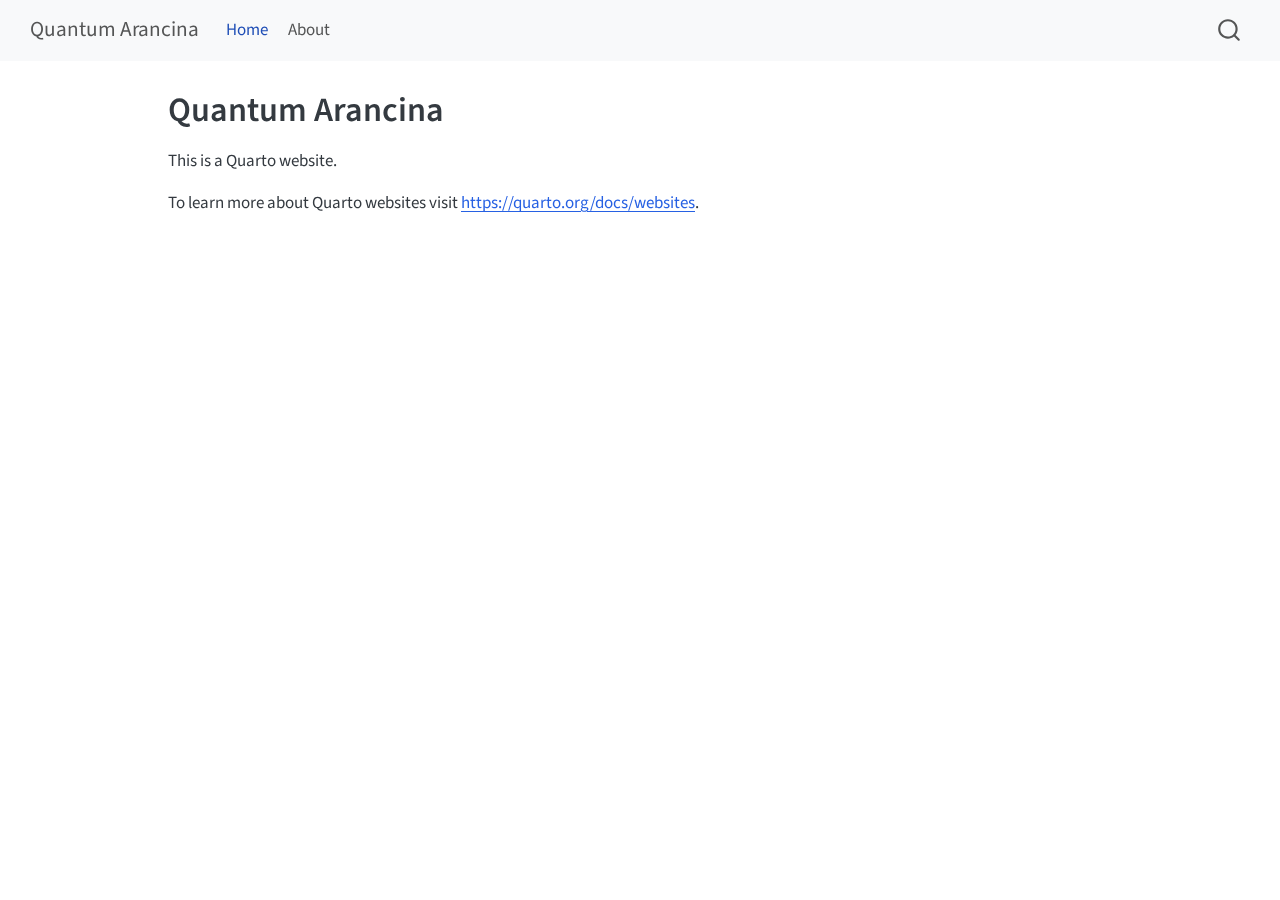
<file: index.html>
<!DOCTYPE html>
<html xmlns="http://www.w3.org/1999/xhtml" lang="en" xml:lang="en"><head>

<meta charset="utf-8">
<meta name="generator" content="quarto-1.7.32">

<meta name="viewport" content="width=device-width, initial-scale=1.0, user-scalable=yes">


<title>Quantum Arancina</title>
<style>
code{white-space: pre-wrap;}
span.smallcaps{font-variant: small-caps;}
div.columns{display: flex; gap: min(4vw, 1.5em);}
div.column{flex: auto; overflow-x: auto;}
div.hanging-indent{margin-left: 1.5em; text-indent: -1.5em;}
ul.task-list{list-style: none;}
ul.task-list li input[type="checkbox"] {
  width: 0.8em;
  margin: 0 0.8em 0.2em -1em; /* quarto-specific, see https://github.com/quarto-dev/quarto-cli/issues/4556 */ 
  vertical-align: middle;
}
</style>


<script src="site_libs/quarto-nav/quarto-nav.js"></script>
<script src="site_libs/quarto-nav/headroom.min.js"></script>
<script src="site_libs/clipboard/clipboard.min.js"></script>
<script src="site_libs/quarto-search/autocomplete.umd.js"></script>
<script src="site_libs/quarto-search/fuse.min.js"></script>
<script src="site_libs/quarto-search/quarto-search.js"></script>
<meta name="quarto:offset" content="./">
<script src="site_libs/quarto-html/quarto.js" type="module"></script>
<script src="site_libs/quarto-html/tabsets/tabsets.js" type="module"></script>
<script src="site_libs/quarto-html/popper.min.js"></script>
<script src="site_libs/quarto-html/tippy.umd.min.js"></script>
<script src="site_libs/quarto-html/anchor.min.js"></script>
<link href="site_libs/quarto-html/tippy.css" rel="stylesheet">
<link href="site_libs/quarto-html/quarto-syntax-highlighting-37eea08aefeeee20ff55810ff984fec1.css" rel="stylesheet" id="quarto-text-highlighting-styles">
<script src="site_libs/bootstrap/bootstrap.min.js"></script>
<link href="site_libs/bootstrap/bootstrap-icons.css" rel="stylesheet">
<link href="site_libs/bootstrap/bootstrap-dfb324f25d9b1687192fa8be62ac8f9c.min.css" rel="stylesheet" append-hash="true" id="quarto-bootstrap" data-mode="light">
<script id="quarto-search-options" type="application/json">{
  "location": "navbar",
  "copy-button": false,
  "collapse-after": 3,
  "panel-placement": "end",
  "type": "overlay",
  "limit": 50,
  "keyboard-shortcut": [
    "f",
    "/",
    "s"
  ],
  "show-item-context": false,
  "language": {
    "search-no-results-text": "No results",
    "search-matching-documents-text": "matching documents",
    "search-copy-link-title": "Copy link to search",
    "search-hide-matches-text": "Hide additional matches",
    "search-more-match-text": "more match in this document",
    "search-more-matches-text": "more matches in this document",
    "search-clear-button-title": "Clear",
    "search-text-placeholder": "",
    "search-detached-cancel-button-title": "Cancel",
    "search-submit-button-title": "Submit",
    "search-label": "Search"
  }
}</script>


<link rel="stylesheet" href="styles.css">
</head>

<body class="nav-fixed quarto-light">

<div id="quarto-search-results"></div>
  <header id="quarto-header" class="headroom fixed-top">
    <nav class="navbar navbar-expand-lg " data-bs-theme="dark">
      <div class="navbar-container container-fluid">
      <div class="navbar-brand-container mx-auto">
    <a class="navbar-brand" href="./index.html">
    <span class="navbar-title">Quantum Arancina</span>
    </a>
  </div>
            <div id="quarto-search" class="" title="Search"></div>
          <button class="navbar-toggler" type="button" data-bs-toggle="collapse" data-bs-target="#navbarCollapse" aria-controls="navbarCollapse" role="menu" aria-expanded="false" aria-label="Toggle navigation" onclick="if (window.quartoToggleHeadroom) { window.quartoToggleHeadroom(); }">
  <span class="navbar-toggler-icon"></span>
</button>
          <div class="collapse navbar-collapse" id="navbarCollapse">
            <ul class="navbar-nav navbar-nav-scroll me-auto">
  <li class="nav-item">
    <a class="nav-link active" href="./index.html" aria-current="page"> 
<span class="menu-text">Home</span></a>
  </li>  
  <li class="nav-item">
    <a class="nav-link" href="./about.html"> 
<span class="menu-text">About</span></a>
  </li>  
</ul>
          </div> <!-- /navcollapse -->
            <div class="quarto-navbar-tools">
</div>
      </div> <!-- /container-fluid -->
    </nav>
</header>
<!-- content -->
<div id="quarto-content" class="quarto-container page-columns page-rows-contents page-layout-article page-navbar">
<!-- sidebar -->
<!-- margin-sidebar -->
    <div id="quarto-margin-sidebar" class="sidebar margin-sidebar zindex-bottom">
        
    </div>
<!-- main -->
<main class="content" id="quarto-document-content">

<header id="title-block-header" class="quarto-title-block default">
<div class="quarto-title">
<h1 class="title">Quantum Arancina</h1>
</div>



<div class="quarto-title-meta">

    
  
    
  </div>
  


</header>


<p>This is a Quarto website.</p>
<p>To learn more about Quarto websites visit <a href="https://quarto.org/docs/websites" class="uri">https://quarto.org/docs/websites</a>.</p>



</main> <!-- /main -->
<script id="quarto-html-after-body" type="application/javascript">
  window.document.addEventListener("DOMContentLoaded", function (event) {
    const icon = "";
    const anchorJS = new window.AnchorJS();
    anchorJS.options = {
      placement: 'right',
      icon: icon
    };
    anchorJS.add('.anchored');
    const isCodeAnnotation = (el) => {
      for (const clz of el.classList) {
        if (clz.startsWith('code-annotation-')) {                     
          return true;
        }
      }
      return false;
    }
    const onCopySuccess = function(e) {
      // button target
      const button = e.trigger;
      // don't keep focus
      button.blur();
      // flash "checked"
      button.classList.add('code-copy-button-checked');
      var currentTitle = button.getAttribute("title");
      button.setAttribute("title", "Copied!");
      let tooltip;
      if (window.bootstrap) {
        button.setAttribute("data-bs-toggle", "tooltip");
        button.setAttribute("data-bs-placement", "left");
        button.setAttribute("data-bs-title", "Copied!");
        tooltip = new bootstrap.Tooltip(button, 
          { trigger: "manual", 
            customClass: "code-copy-button-tooltip",
            offset: [0, -8]});
        tooltip.show();    
      }
      setTimeout(function() {
        if (tooltip) {
          tooltip.hide();
          button.removeAttribute("data-bs-title");
          button.removeAttribute("data-bs-toggle");
          button.removeAttribute("data-bs-placement");
        }
        button.setAttribute("title", currentTitle);
        button.classList.remove('code-copy-button-checked');
      }, 1000);
      // clear code selection
      e.clearSelection();
    }
    const getTextToCopy = function(trigger) {
        const codeEl = trigger.previousElementSibling.cloneNode(true);
        for (const childEl of codeEl.children) {
          if (isCodeAnnotation(childEl)) {
            childEl.remove();
          }
        }
        return codeEl.innerText;
    }
    const clipboard = new window.ClipboardJS('.code-copy-button:not([data-in-quarto-modal])', {
      text: getTextToCopy
    });
    clipboard.on('success', onCopySuccess);
    if (window.document.getElementById('quarto-embedded-source-code-modal')) {
      const clipboardModal = new window.ClipboardJS('.code-copy-button[data-in-quarto-modal]', {
        text: getTextToCopy,
        container: window.document.getElementById('quarto-embedded-source-code-modal')
      });
      clipboardModal.on('success', onCopySuccess);
    }
      var localhostRegex = new RegExp(/^(?:http|https):\/\/localhost\:?[0-9]*\//);
      var mailtoRegex = new RegExp(/^mailto:/);
        var filterRegex = new RegExp("https:\/\/romancino\.me");
      var isInternal = (href) => {
          return filterRegex.test(href) || localhostRegex.test(href) || mailtoRegex.test(href);
      }
      // Inspect non-navigation links and adorn them if external
     var links = window.document.querySelectorAll('a[href]:not(.nav-link):not(.navbar-brand):not(.toc-action):not(.sidebar-link):not(.sidebar-item-toggle):not(.pagination-link):not(.no-external):not([aria-hidden]):not(.dropdown-item):not(.quarto-navigation-tool):not(.about-link)');
      for (var i=0; i<links.length; i++) {
        const link = links[i];
        if (!isInternal(link.href)) {
          // undo the damage that might have been done by quarto-nav.js in the case of
          // links that we want to consider external
          if (link.dataset.originalHref !== undefined) {
            link.href = link.dataset.originalHref;
          }
        }
      }
    function tippyHover(el, contentFn, onTriggerFn, onUntriggerFn) {
      const config = {
        allowHTML: true,
        maxWidth: 500,
        delay: 100,
        arrow: false,
        appendTo: function(el) {
            return el.parentElement;
        },
        interactive: true,
        interactiveBorder: 10,
        theme: 'quarto',
        placement: 'bottom-start',
      };
      if (contentFn) {
        config.content = contentFn;
      }
      if (onTriggerFn) {
        config.onTrigger = onTriggerFn;
      }
      if (onUntriggerFn) {
        config.onUntrigger = onUntriggerFn;
      }
      window.tippy(el, config); 
    }
    const noterefs = window.document.querySelectorAll('a[role="doc-noteref"]');
    for (var i=0; i<noterefs.length; i++) {
      const ref = noterefs[i];
      tippyHover(ref, function() {
        // use id or data attribute instead here
        let href = ref.getAttribute('data-footnote-href') || ref.getAttribute('href');
        try { href = new URL(href).hash; } catch {}
        const id = href.replace(/^#\/?/, "");
        const note = window.document.getElementById(id);
        if (note) {
          return note.innerHTML;
        } else {
          return "";
        }
      });
    }
    const xrefs = window.document.querySelectorAll('a.quarto-xref');
    const processXRef = (id, note) => {
      // Strip column container classes
      const stripColumnClz = (el) => {
        el.classList.remove("page-full", "page-columns");
        if (el.children) {
          for (const child of el.children) {
            stripColumnClz(child);
          }
        }
      }
      stripColumnClz(note)
      if (id === null || id.startsWith('sec-')) {
        // Special case sections, only their first couple elements
        const container = document.createElement("div");
        if (note.children && note.children.length > 2) {
          container.appendChild(note.children[0].cloneNode(true));
          for (let i = 1; i < note.children.length; i++) {
            const child = note.children[i];
            if (child.tagName === "P" && child.innerText === "") {
              continue;
            } else {
              container.appendChild(child.cloneNode(true));
              break;
            }
          }
          if (window.Quarto?.typesetMath) {
            window.Quarto.typesetMath(container);
          }
          return container.innerHTML
        } else {
          if (window.Quarto?.typesetMath) {
            window.Quarto.typesetMath(note);
          }
          return note.innerHTML;
        }
      } else {
        // Remove any anchor links if they are present
        const anchorLink = note.querySelector('a.anchorjs-link');
        if (anchorLink) {
          anchorLink.remove();
        }
        if (window.Quarto?.typesetMath) {
          window.Quarto.typesetMath(note);
        }
        if (note.classList.contains("callout")) {
          return note.outerHTML;
        } else {
          return note.innerHTML;
        }
      }
    }
    for (var i=0; i<xrefs.length; i++) {
      const xref = xrefs[i];
      tippyHover(xref, undefined, function(instance) {
        instance.disable();
        let url = xref.getAttribute('href');
        let hash = undefined; 
        if (url.startsWith('#')) {
          hash = url;
        } else {
          try { hash = new URL(url).hash; } catch {}
        }
        if (hash) {
          const id = hash.replace(/^#\/?/, "");
          const note = window.document.getElementById(id);
          if (note !== null) {
            try {
              const html = processXRef(id, note.cloneNode(true));
              instance.setContent(html);
            } finally {
              instance.enable();
              instance.show();
            }
          } else {
            // See if we can fetch this
            fetch(url.split('#')[0])
            .then(res => res.text())
            .then(html => {
              const parser = new DOMParser();
              const htmlDoc = parser.parseFromString(html, "text/html");
              const note = htmlDoc.getElementById(id);
              if (note !== null) {
                const html = processXRef(id, note);
                instance.setContent(html);
              } 
            }).finally(() => {
              instance.enable();
              instance.show();
            });
          }
        } else {
          // See if we can fetch a full url (with no hash to target)
          // This is a special case and we should probably do some content thinning / targeting
          fetch(url)
          .then(res => res.text())
          .then(html => {
            const parser = new DOMParser();
            const htmlDoc = parser.parseFromString(html, "text/html");
            const note = htmlDoc.querySelector('main.content');
            if (note !== null) {
              // This should only happen for chapter cross references
              // (since there is no id in the URL)
              // remove the first header
              if (note.children.length > 0 && note.children[0].tagName === "HEADER") {
                note.children[0].remove();
              }
              const html = processXRef(null, note);
              instance.setContent(html);
            } 
          }).finally(() => {
            instance.enable();
            instance.show();
          });
        }
      }, function(instance) {
      });
    }
        let selectedAnnoteEl;
        const selectorForAnnotation = ( cell, annotation) => {
          let cellAttr = 'data-code-cell="' + cell + '"';
          let lineAttr = 'data-code-annotation="' +  annotation + '"';
          const selector = 'span[' + cellAttr + '][' + lineAttr + ']';
          return selector;
        }
        const selectCodeLines = (annoteEl) => {
          const doc = window.document;
          const targetCell = annoteEl.getAttribute("data-target-cell");
          const targetAnnotation = annoteEl.getAttribute("data-target-annotation");
          const annoteSpan = window.document.querySelector(selectorForAnnotation(targetCell, targetAnnotation));
          const lines = annoteSpan.getAttribute("data-code-lines").split(",");
          const lineIds = lines.map((line) => {
            return targetCell + "-" + line;
          })
          let top = null;
          let height = null;
          let parent = null;
          if (lineIds.length > 0) {
              //compute the position of the single el (top and bottom and make a div)
              const el = window.document.getElementById(lineIds[0]);
              top = el.offsetTop;
              height = el.offsetHeight;
              parent = el.parentElement.parentElement;
            if (lineIds.length > 1) {
              const lastEl = window.document.getElementById(lineIds[lineIds.length - 1]);
              const bottom = lastEl.offsetTop + lastEl.offsetHeight;
              height = bottom - top;
            }
            if (top !== null && height !== null && parent !== null) {
              // cook up a div (if necessary) and position it 
              let div = window.document.getElementById("code-annotation-line-highlight");
              if (div === null) {
                div = window.document.createElement("div");
                div.setAttribute("id", "code-annotation-line-highlight");
                div.style.position = 'absolute';
                parent.appendChild(div);
              }
              div.style.top = top - 2 + "px";
              div.style.height = height + 4 + "px";
              div.style.left = 0;
              let gutterDiv = window.document.getElementById("code-annotation-line-highlight-gutter");
              if (gutterDiv === null) {
                gutterDiv = window.document.createElement("div");
                gutterDiv.setAttribute("id", "code-annotation-line-highlight-gutter");
                gutterDiv.style.position = 'absolute';
                const codeCell = window.document.getElementById(targetCell);
                const gutter = codeCell.querySelector('.code-annotation-gutter');
                gutter.appendChild(gutterDiv);
              }
              gutterDiv.style.top = top - 2 + "px";
              gutterDiv.style.height = height + 4 + "px";
            }
            selectedAnnoteEl = annoteEl;
          }
        };
        const unselectCodeLines = () => {
          const elementsIds = ["code-annotation-line-highlight", "code-annotation-line-highlight-gutter"];
          elementsIds.forEach((elId) => {
            const div = window.document.getElementById(elId);
            if (div) {
              div.remove();
            }
          });
          selectedAnnoteEl = undefined;
        };
          // Handle positioning of the toggle
      window.addEventListener(
        "resize",
        throttle(() => {
          elRect = undefined;
          if (selectedAnnoteEl) {
            selectCodeLines(selectedAnnoteEl);
          }
        }, 10)
      );
      function throttle(fn, ms) {
      let throttle = false;
      let timer;
        return (...args) => {
          if(!throttle) { // first call gets through
              fn.apply(this, args);
              throttle = true;
          } else { // all the others get throttled
              if(timer) clearTimeout(timer); // cancel #2
              timer = setTimeout(() => {
                fn.apply(this, args);
                timer = throttle = false;
              }, ms);
          }
        };
      }
        // Attach click handler to the DT
        const annoteDls = window.document.querySelectorAll('dt[data-target-cell]');
        for (const annoteDlNode of annoteDls) {
          annoteDlNode.addEventListener('click', (event) => {
            const clickedEl = event.target;
            if (clickedEl !== selectedAnnoteEl) {
              unselectCodeLines();
              const activeEl = window.document.querySelector('dt[data-target-cell].code-annotation-active');
              if (activeEl) {
                activeEl.classList.remove('code-annotation-active');
              }
              selectCodeLines(clickedEl);
              clickedEl.classList.add('code-annotation-active');
            } else {
              // Unselect the line
              unselectCodeLines();
              clickedEl.classList.remove('code-annotation-active');
            }
          });
        }
    const findCites = (el) => {
      const parentEl = el.parentElement;
      if (parentEl) {
        const cites = parentEl.dataset.cites;
        if (cites) {
          return {
            el,
            cites: cites.split(' ')
          };
        } else {
          return findCites(el.parentElement)
        }
      } else {
        return undefined;
      }
    };
    var bibliorefs = window.document.querySelectorAll('a[role="doc-biblioref"]');
    for (var i=0; i<bibliorefs.length; i++) {
      const ref = bibliorefs[i];
      const citeInfo = findCites(ref);
      if (citeInfo) {
        tippyHover(citeInfo.el, function() {
          var popup = window.document.createElement('div');
          citeInfo.cites.forEach(function(cite) {
            var citeDiv = window.document.createElement('div');
            citeDiv.classList.add('hanging-indent');
            citeDiv.classList.add('csl-entry');
            var biblioDiv = window.document.getElementById('ref-' + cite);
            if (biblioDiv) {
              citeDiv.innerHTML = biblioDiv.innerHTML;
            }
            popup.appendChild(citeDiv);
          });
          return popup.innerHTML;
        });
      }
    }
  });
  </script>
</div> <!-- /content -->




</body></html>
</file>
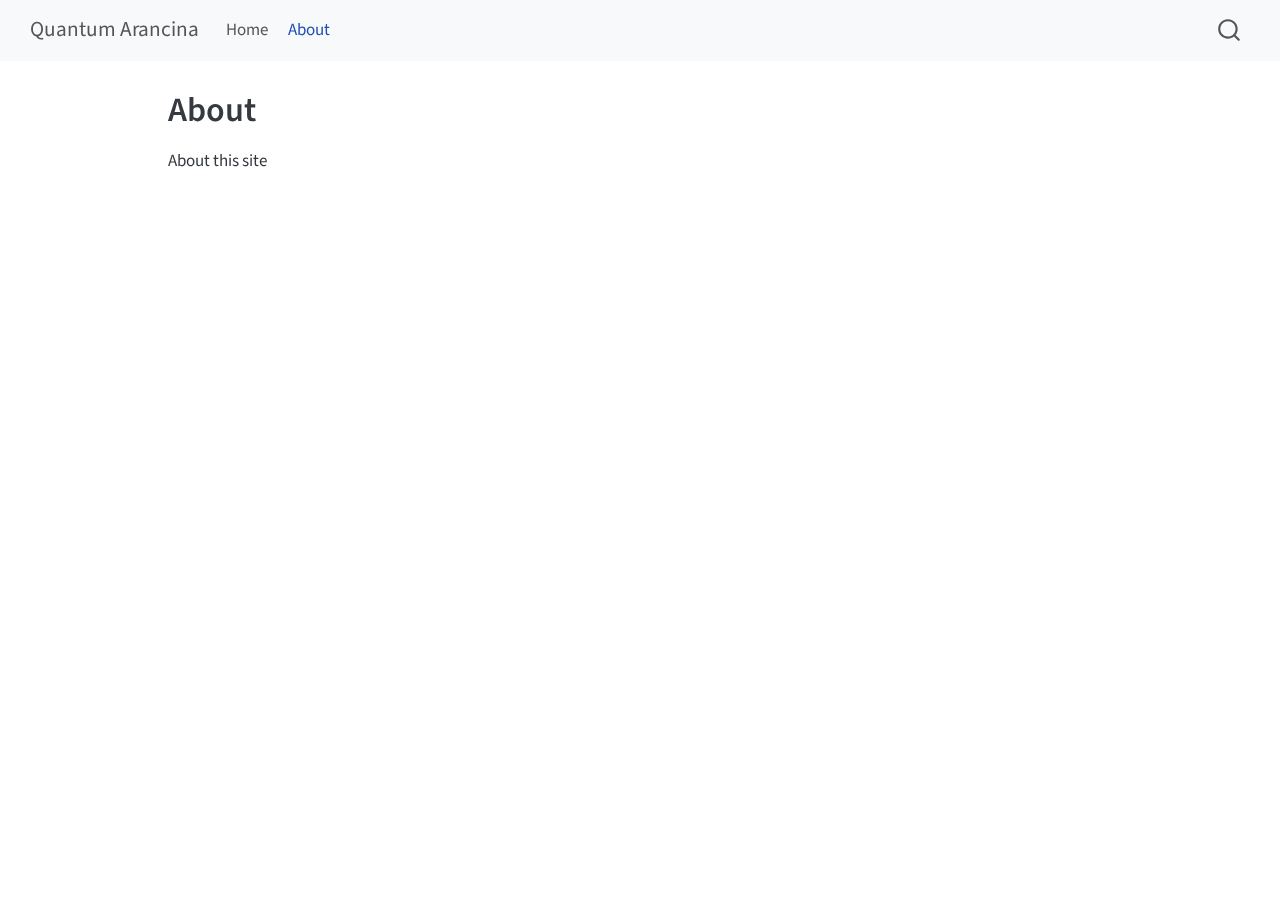
<file: about.html>
<!DOCTYPE html>
<html xmlns="http://www.w3.org/1999/xhtml" lang="en" xml:lang="en"><head>

<meta charset="utf-8">
<meta name="generator" content="quarto-1.8.27">

<meta name="viewport" content="width=device-width, initial-scale=1.0, user-scalable=yes">


<title>About – Quantum Arancina</title>
<style>
code{white-space: pre-wrap;}
span.smallcaps{font-variant: small-caps;}
div.columns{display: flex; gap: min(4vw, 1.5em);}
div.column{flex: auto; overflow-x: auto;}
div.hanging-indent{margin-left: 1.5em; text-indent: -1.5em;}
ul.task-list{list-style: none;}
ul.task-list li input[type="checkbox"] {
  width: 0.8em;
  margin: 0 0.8em 0.2em -1em; /* quarto-specific, see https://github.com/quarto-dev/quarto-cli/issues/4556 */ 
  vertical-align: middle;
}
</style>


<script src="site_libs/quarto-nav/quarto-nav.js"></script>
<script src="site_libs/quarto-nav/headroom.min.js"></script>
<script src="site_libs/clipboard/clipboard.min.js"></script>
<script src="site_libs/quarto-search/autocomplete.umd.js"></script>
<script src="site_libs/quarto-search/fuse.min.js"></script>
<script src="site_libs/quarto-search/quarto-search.js"></script>
<meta name="quarto:offset" content="./">
<script src="site_libs/quarto-html/quarto.js" type="module"></script>
<script src="site_libs/quarto-html/tabsets/tabsets.js" type="module"></script>
<script src="site_libs/quarto-html/axe/axe-check.js" type="module"></script>
<script src="site_libs/quarto-html/popper.min.js"></script>
<script src="site_libs/quarto-html/tippy.umd.min.js"></script>
<script src="site_libs/quarto-html/anchor.min.js"></script>
<link href="site_libs/quarto-html/tippy.css" rel="stylesheet">
<link href="site_libs/quarto-html/quarto-syntax-highlighting-ed96de9b727972fe78a7b5d16c58bf87.css" rel="stylesheet" id="quarto-text-highlighting-styles">
<script src="site_libs/bootstrap/bootstrap.min.js"></script>
<link href="site_libs/bootstrap/bootstrap-icons.css" rel="stylesheet">
<link href="site_libs/bootstrap/bootstrap-e31584831b205ffbb2d98406f31c2a5b.min.css" rel="stylesheet" append-hash="true" id="quarto-bootstrap" data-mode="light">
<script id="quarto-search-options" type="application/json">{
  "location": "navbar",
  "copy-button": false,
  "collapse-after": 3,
  "panel-placement": "end",
  "type": "overlay",
  "limit": 50,
  "keyboard-shortcut": [
    "f",
    "/",
    "s"
  ],
  "show-item-context": false,
  "language": {
    "search-no-results-text": "No results",
    "search-matching-documents-text": "matching documents",
    "search-copy-link-title": "Copy link to search",
    "search-hide-matches-text": "Hide additional matches",
    "search-more-match-text": "more match in this document",
    "search-more-matches-text": "more matches in this document",
    "search-clear-button-title": "Clear",
    "search-text-placeholder": "",
    "search-detached-cancel-button-title": "Cancel",
    "search-submit-button-title": "Submit",
    "search-label": "Search"
  }
}</script>


<link rel="stylesheet" href="styles.css">
</head>

<body class="nav-fixed quarto-light">

<div id="quarto-search-results"></div>
  <header id="quarto-header" class="headroom fixed-top">
    <nav class="navbar navbar-expand-lg " data-bs-theme="dark">
      <div class="navbar-container container-fluid">
      <div class="navbar-brand-container mx-auto">
    <a class="navbar-brand" href="./index.html">
    <span class="navbar-title">Quantum Arancina</span>
    </a>
  </div>
            <div id="quarto-search" class="" title="Search"></div>
          <button class="navbar-toggler" type="button" data-bs-toggle="collapse" data-bs-target="#navbarCollapse" aria-controls="navbarCollapse" role="menu" aria-expanded="false" aria-label="Toggle navigation" onclick="if (window.quartoToggleHeadroom) { window.quartoToggleHeadroom(); }">
  <span class="navbar-toggler-icon"></span>
</button>
          <div class="collapse navbar-collapse" id="navbarCollapse">
            <ul class="navbar-nav navbar-nav-scroll me-auto">
  <li class="nav-item">
    <a class="nav-link" href="./index.html"> 
<span class="menu-text">Home</span></a>
  </li>  
  <li class="nav-item">
    <a class="nav-link active" href="./about.html" aria-current="page"> 
<span class="menu-text">About</span></a>
  </li>  
</ul>
          </div> <!-- /navcollapse -->
            <div class="quarto-navbar-tools">
</div>
      </div> <!-- /container-fluid -->
    </nav>
</header>
<!-- content -->
<div id="quarto-content" class="quarto-container page-columns page-rows-contents page-layout-article page-navbar">
<!-- sidebar -->
<!-- margin-sidebar -->
    <div id="quarto-margin-sidebar" class="sidebar margin-sidebar zindex-bottom">
        
    </div>
<!-- main -->
<main class="content" id="quarto-document-content">

<header id="title-block-header" class="quarto-title-block default">
<div class="quarto-title">
<h1 class="title">About</h1>
</div>



<div class="quarto-title-meta">

    
  
    
  </div>
  


</header>


<p>About this site</p>



</main> <!-- /main -->
<script id="quarto-html-after-body" type="application/javascript">
  window.document.addEventListener("DOMContentLoaded", function (event) {
    const icon = "";
    const anchorJS = new window.AnchorJS();
    anchorJS.options = {
      placement: 'right',
      icon: icon
    };
    anchorJS.add('.anchored');
    const isCodeAnnotation = (el) => {
      for (const clz of el.classList) {
        if (clz.startsWith('code-annotation-')) {                     
          return true;
        }
      }
      return false;
    }
    const onCopySuccess = function(e) {
      // button target
      const button = e.trigger;
      // don't keep focus
      button.blur();
      // flash "checked"
      button.classList.add('code-copy-button-checked');
      var currentTitle = button.getAttribute("title");
      button.setAttribute("title", "Copied!");
      let tooltip;
      if (window.bootstrap) {
        button.setAttribute("data-bs-toggle", "tooltip");
        button.setAttribute("data-bs-placement", "left");
        button.setAttribute("data-bs-title", "Copied!");
        tooltip = new bootstrap.Tooltip(button, 
          { trigger: "manual", 
            customClass: "code-copy-button-tooltip",
            offset: [0, -8]});
        tooltip.show();    
      }
      setTimeout(function() {
        if (tooltip) {
          tooltip.hide();
          button.removeAttribute("data-bs-title");
          button.removeAttribute("data-bs-toggle");
          button.removeAttribute("data-bs-placement");
        }
        button.setAttribute("title", currentTitle);
        button.classList.remove('code-copy-button-checked');
      }, 1000);
      // clear code selection
      e.clearSelection();
    }
    const getTextToCopy = function(trigger) {
      const outerScaffold = trigger.parentElement.cloneNode(true);
      const codeEl = outerScaffold.querySelector('code');
      for (const childEl of codeEl.children) {
        if (isCodeAnnotation(childEl)) {
          childEl.remove();
        }
      }
      return codeEl.innerText;
    }
    const clipboard = new window.ClipboardJS('.code-copy-button:not([data-in-quarto-modal])', {
      text: getTextToCopy
    });
    clipboard.on('success', onCopySuccess);
    if (window.document.getElementById('quarto-embedded-source-code-modal')) {
      const clipboardModal = new window.ClipboardJS('.code-copy-button[data-in-quarto-modal]', {
        text: getTextToCopy,
        container: window.document.getElementById('quarto-embedded-source-code-modal')
      });
      clipboardModal.on('success', onCopySuccess);
    }
      var localhostRegex = new RegExp(/^(?:http|https):\/\/localhost\:?[0-9]*\//);
      var mailtoRegex = new RegExp(/^mailto:/);
        var filterRegex = new RegExp("https:\/\/romancino\.com");
      var isInternal = (href) => {
          return filterRegex.test(href) || localhostRegex.test(href) || mailtoRegex.test(href);
      }
      // Inspect non-navigation links and adorn them if external
     var links = window.document.querySelectorAll('a[href]:not(.nav-link):not(.navbar-brand):not(.toc-action):not(.sidebar-link):not(.sidebar-item-toggle):not(.pagination-link):not(.no-external):not([aria-hidden]):not(.dropdown-item):not(.quarto-navigation-tool):not(.about-link)');
      for (var i=0; i<links.length; i++) {
        const link = links[i];
        if (!isInternal(link.href)) {
          // undo the damage that might have been done by quarto-nav.js in the case of
          // links that we want to consider external
          if (link.dataset.originalHref !== undefined) {
            link.href = link.dataset.originalHref;
          }
        }
      }
    function tippyHover(el, contentFn, onTriggerFn, onUntriggerFn) {
      const config = {
        allowHTML: true,
        maxWidth: 500,
        delay: 100,
        arrow: false,
        appendTo: function(el) {
            return el.parentElement;
        },
        interactive: true,
        interactiveBorder: 10,
        theme: 'quarto',
        placement: 'bottom-start',
      };
      if (contentFn) {
        config.content = contentFn;
      }
      if (onTriggerFn) {
        config.onTrigger = onTriggerFn;
      }
      if (onUntriggerFn) {
        config.onUntrigger = onUntriggerFn;
      }
      window.tippy(el, config); 
    }
    const noterefs = window.document.querySelectorAll('a[role="doc-noteref"]');
    for (var i=0; i<noterefs.length; i++) {
      const ref = noterefs[i];
      tippyHover(ref, function() {
        // use id or data attribute instead here
        let href = ref.getAttribute('data-footnote-href') || ref.getAttribute('href');
        try { href = new URL(href).hash; } catch {}
        const id = href.replace(/^#\/?/, "");
        const note = window.document.getElementById(id);
        if (note) {
          return note.innerHTML;
        } else {
          return "";
        }
      });
    }
    const xrefs = window.document.querySelectorAll('a.quarto-xref');
    const processXRef = (id, note) => {
      // Strip column container classes
      const stripColumnClz = (el) => {
        el.classList.remove("page-full", "page-columns");
        if (el.children) {
          for (const child of el.children) {
            stripColumnClz(child);
          }
        }
      }
      stripColumnClz(note)
      if (id === null || id.startsWith('sec-')) {
        // Special case sections, only their first couple elements
        const container = document.createElement("div");
        if (note.children && note.children.length > 2) {
          container.appendChild(note.children[0].cloneNode(true));
          for (let i = 1; i < note.children.length; i++) {
            const child = note.children[i];
            if (child.tagName === "P" && child.innerText === "") {
              continue;
            } else {
              container.appendChild(child.cloneNode(true));
              break;
            }
          }
          if (window.Quarto?.typesetMath) {
            window.Quarto.typesetMath(container);
          }
          return container.innerHTML
        } else {
          if (window.Quarto?.typesetMath) {
            window.Quarto.typesetMath(note);
          }
          return note.innerHTML;
        }
      } else {
        // Remove any anchor links if they are present
        const anchorLink = note.querySelector('a.anchorjs-link');
        if (anchorLink) {
          anchorLink.remove();
        }
        if (window.Quarto?.typesetMath) {
          window.Quarto.typesetMath(note);
        }
        if (note.classList.contains("callout")) {
          return note.outerHTML;
        } else {
          return note.innerHTML;
        }
      }
    }
    for (var i=0; i<xrefs.length; i++) {
      const xref = xrefs[i];
      tippyHover(xref, undefined, function(instance) {
        instance.disable();
        let url = xref.getAttribute('href');
        let hash = undefined; 
        if (url.startsWith('#')) {
          hash = url;
        } else {
          try { hash = new URL(url).hash; } catch {}
        }
        if (hash) {
          const id = hash.replace(/^#\/?/, "");
          const note = window.document.getElementById(id);
          if (note !== null) {
            try {
              const html = processXRef(id, note.cloneNode(true));
              instance.setContent(html);
            } finally {
              instance.enable();
              instance.show();
            }
          } else {
            // See if we can fetch this
            fetch(url.split('#')[0])
            .then(res => res.text())
            .then(html => {
              const parser = new DOMParser();
              const htmlDoc = parser.parseFromString(html, "text/html");
              const note = htmlDoc.getElementById(id);
              if (note !== null) {
                const html = processXRef(id, note);
                instance.setContent(html);
              } 
            }).finally(() => {
              instance.enable();
              instance.show();
            });
          }
        } else {
          // See if we can fetch a full url (with no hash to target)
          // This is a special case and we should probably do some content thinning / targeting
          fetch(url)
          .then(res => res.text())
          .then(html => {
            const parser = new DOMParser();
            const htmlDoc = parser.parseFromString(html, "text/html");
            const note = htmlDoc.querySelector('main.content');
            if (note !== null) {
              // This should only happen for chapter cross references
              // (since there is no id in the URL)
              // remove the first header
              if (note.children.length > 0 && note.children[0].tagName === "HEADER") {
                note.children[0].remove();
              }
              const html = processXRef(null, note);
              instance.setContent(html);
            } 
          }).finally(() => {
            instance.enable();
            instance.show();
          });
        }
      }, function(instance) {
      });
    }
        let selectedAnnoteEl;
        const selectorForAnnotation = ( cell, annotation) => {
          let cellAttr = 'data-code-cell="' + cell + '"';
          let lineAttr = 'data-code-annotation="' +  annotation + '"';
          const selector = 'span[' + cellAttr + '][' + lineAttr + ']';
          return selector;
        }
        const selectCodeLines = (annoteEl) => {
          const doc = window.document;
          const targetCell = annoteEl.getAttribute("data-target-cell");
          const targetAnnotation = annoteEl.getAttribute("data-target-annotation");
          const annoteSpan = window.document.querySelector(selectorForAnnotation(targetCell, targetAnnotation));
          const lines = annoteSpan.getAttribute("data-code-lines").split(",");
          const lineIds = lines.map((line) => {
            return targetCell + "-" + line;
          })
          let top = null;
          let height = null;
          let parent = null;
          if (lineIds.length > 0) {
              //compute the position of the single el (top and bottom and make a div)
              const el = window.document.getElementById(lineIds[0]);
              top = el.offsetTop;
              height = el.offsetHeight;
              parent = el.parentElement.parentElement;
            if (lineIds.length > 1) {
              const lastEl = window.document.getElementById(lineIds[lineIds.length - 1]);
              const bottom = lastEl.offsetTop + lastEl.offsetHeight;
              height = bottom - top;
            }
            if (top !== null && height !== null && parent !== null) {
              // cook up a div (if necessary) and position it 
              let div = window.document.getElementById("code-annotation-line-highlight");
              if (div === null) {
                div = window.document.createElement("div");
                div.setAttribute("id", "code-annotation-line-highlight");
                div.style.position = 'absolute';
                parent.appendChild(div);
              }
              div.style.top = top - 2 + "px";
              div.style.height = height + 4 + "px";
              div.style.left = 0;
              let gutterDiv = window.document.getElementById("code-annotation-line-highlight-gutter");
              if (gutterDiv === null) {
                gutterDiv = window.document.createElement("div");
                gutterDiv.setAttribute("id", "code-annotation-line-highlight-gutter");
                gutterDiv.style.position = 'absolute';
                const codeCell = window.document.getElementById(targetCell);
                const gutter = codeCell.querySelector('.code-annotation-gutter');
                gutter.appendChild(gutterDiv);
              }
              gutterDiv.style.top = top - 2 + "px";
              gutterDiv.style.height = height + 4 + "px";
            }
            selectedAnnoteEl = annoteEl;
          }
        };
        const unselectCodeLines = () => {
          const elementsIds = ["code-annotation-line-highlight", "code-annotation-line-highlight-gutter"];
          elementsIds.forEach((elId) => {
            const div = window.document.getElementById(elId);
            if (div) {
              div.remove();
            }
          });
          selectedAnnoteEl = undefined;
        };
          // Handle positioning of the toggle
      window.addEventListener(
        "resize",
        throttle(() => {
          elRect = undefined;
          if (selectedAnnoteEl) {
            selectCodeLines(selectedAnnoteEl);
          }
        }, 10)
      );
      function throttle(fn, ms) {
      let throttle = false;
      let timer;
        return (...args) => {
          if(!throttle) { // first call gets through
              fn.apply(this, args);
              throttle = true;
          } else { // all the others get throttled
              if(timer) clearTimeout(timer); // cancel #2
              timer = setTimeout(() => {
                fn.apply(this, args);
                timer = throttle = false;
              }, ms);
          }
        };
      }
        // Attach click handler to the DT
        const annoteDls = window.document.querySelectorAll('dt[data-target-cell]');
        for (const annoteDlNode of annoteDls) {
          annoteDlNode.addEventListener('click', (event) => {
            const clickedEl = event.target;
            if (clickedEl !== selectedAnnoteEl) {
              unselectCodeLines();
              const activeEl = window.document.querySelector('dt[data-target-cell].code-annotation-active');
              if (activeEl) {
                activeEl.classList.remove('code-annotation-active');
              }
              selectCodeLines(clickedEl);
              clickedEl.classList.add('code-annotation-active');
            } else {
              // Unselect the line
              unselectCodeLines();
              clickedEl.classList.remove('code-annotation-active');
            }
          });
        }
    const findCites = (el) => {
      const parentEl = el.parentElement;
      if (parentEl) {
        const cites = parentEl.dataset.cites;
        if (cites) {
          return {
            el,
            cites: cites.split(' ')
          };
        } else {
          return findCites(el.parentElement)
        }
      } else {
        return undefined;
      }
    };
    var bibliorefs = window.document.querySelectorAll('a[role="doc-biblioref"]');
    for (var i=0; i<bibliorefs.length; i++) {
      const ref = bibliorefs[i];
      const citeInfo = findCites(ref);
      if (citeInfo) {
        tippyHover(citeInfo.el, function() {
          var popup = window.document.createElement('div');
          citeInfo.cites.forEach(function(cite) {
            var citeDiv = window.document.createElement('div');
            citeDiv.classList.add('hanging-indent');
            citeDiv.classList.add('csl-entry');
            var biblioDiv = window.document.getElementById('ref-' + cite);
            if (biblioDiv) {
              citeDiv.innerHTML = biblioDiv.innerHTML;
            }
            popup.appendChild(citeDiv);
          });
          return popup.innerHTML;
        });
      }
    }
  });
  </script>
</div> <!-- /content -->




</body></html>
</file>
<file: site_libs/quarto-html/tippy.css>
.tippy-box[data-animation=fade][data-state=hidden]{opacity:0}[data-tippy-root]{max-width:calc(100vw - 10px)}.tippy-box{position:relative;background-color:#333;color:#fff;border-radius:4px;font-size:14px;line-height:1.4;white-space:normal;outline:0;transition-property:transform,visibility,opacity}.tippy-box[data-placement^=top]>.tippy-arrow{bottom:0}.tippy-box[data-placement^=top]>.tippy-arrow:before{bottom:-7px;left:0;border-width:8px 8px 0;border-top-color:initial;transform-origin:center top}.tippy-box[data-placement^=bottom]>.tippy-arrow{top:0}.tippy-box[data-placement^=bottom]>.tippy-arrow:before{top:-7px;left:0;border-width:0 8px 8px;border-bottom-color:initial;transform-origin:center bottom}.tippy-box[data-placement^=left]>.tippy-arrow{right:0}.tippy-box[data-placement^=left]>.tippy-arrow:before{border-width:8px 0 8px 8px;border-left-color:initial;right:-7px;transform-origin:center left}.tippy-box[data-placement^=right]>.tippy-arrow{left:0}.tippy-box[data-placement^=right]>.tippy-arrow:before{left:-7px;border-width:8px 8px 8px 0;border-right-color:initial;transform-origin:center right}.tippy-box[data-inertia][data-state=visible]{transition-timing-function:cubic-bezier(.54,1.5,.38,1.11)}.tippy-arrow{width:16px;height:16px;color:#333}.tippy-arrow:before{content:"";position:absolute;border-color:transparent;border-style:solid}.tippy-content{position:relative;padding:5px 9px;z-index:1}
</file>
<file: site_libs/quarto-html/quarto-syntax-highlighting-37eea08aefeeee20ff55810ff984fec1.css>
/* quarto syntax highlight colors */
:root {
  --quarto-hl-ot-color: #003B4F;
  --quarto-hl-at-color: #657422;
  --quarto-hl-ss-color: #20794D;
  --quarto-hl-an-color: #5E5E5E;
  --quarto-hl-fu-color: #4758AB;
  --quarto-hl-st-color: #20794D;
  --quarto-hl-cf-color: #003B4F;
  --quarto-hl-op-color: #5E5E5E;
  --quarto-hl-er-color: #AD0000;
  --quarto-hl-bn-color: #AD0000;
  --quarto-hl-al-color: #AD0000;
  --quarto-hl-va-color: #111111;
  --quarto-hl-bu-color: inherit;
  --quarto-hl-ex-color: inherit;
  --quarto-hl-pp-color: #AD0000;
  --quarto-hl-in-color: #5E5E5E;
  --quarto-hl-vs-color: #20794D;
  --quarto-hl-wa-color: #5E5E5E;
  --quarto-hl-do-color: #5E5E5E;
  --quarto-hl-im-color: #00769E;
  --quarto-hl-ch-color: #20794D;
  --quarto-hl-dt-color: #AD0000;
  --quarto-hl-fl-color: #AD0000;
  --quarto-hl-co-color: #5E5E5E;
  --quarto-hl-cv-color: #5E5E5E;
  --quarto-hl-cn-color: #8f5902;
  --quarto-hl-sc-color: #5E5E5E;
  --quarto-hl-dv-color: #AD0000;
  --quarto-hl-kw-color: #003B4F;
}

/* other quarto variables */
:root {
  --quarto-font-monospace: SFMono-Regular, Menlo, Monaco, Consolas, "Liberation Mono", "Courier New", monospace;
}

/* syntax highlight based on Pandoc's rules */
pre > code.sourceCode > span {
  color: #003B4F;
}

code.sourceCode > span {
  color: #003B4F;
}

div.sourceCode,
div.sourceCode pre.sourceCode {
  color: #003B4F;
}

/* Normal */
code span {
  color: #003B4F;
}

/* Alert */
code span.al {
  color: #AD0000;
  font-style: inherit;
}

/* Annotation */
code span.an {
  color: #5E5E5E;
  font-style: inherit;
}

/* Attribute */
code span.at {
  color: #657422;
  font-style: inherit;
}

/* BaseN */
code span.bn {
  color: #AD0000;
  font-style: inherit;
}

/* BuiltIn */
code span.bu {
  font-style: inherit;
}

/* ControlFlow */
code span.cf {
  color: #003B4F;
  font-weight: bold;
  font-style: inherit;
}

/* Char */
code span.ch {
  color: #20794D;
  font-style: inherit;
}

/* Constant */
code span.cn {
  color: #8f5902;
  font-style: inherit;
}

/* Comment */
code span.co {
  color: #5E5E5E;
  font-style: inherit;
}

/* CommentVar */
code span.cv {
  color: #5E5E5E;
  font-style: italic;
}

/* Documentation */
code span.do {
  color: #5E5E5E;
  font-style: italic;
}

/* DataType */
code span.dt {
  color: #AD0000;
  font-style: inherit;
}

/* DecVal */
code span.dv {
  color: #AD0000;
  font-style: inherit;
}

/* Error */
code span.er {
  color: #AD0000;
  font-style: inherit;
}

/* Extension */
code span.ex {
  font-style: inherit;
}

/* Float */
code span.fl {
  color: #AD0000;
  font-style: inherit;
}

/* Function */
code span.fu {
  color: #4758AB;
  font-style: inherit;
}

/* Import */
code span.im {
  color: #00769E;
  font-style: inherit;
}

/* Information */
code span.in {
  color: #5E5E5E;
  font-style: inherit;
}

/* Keyword */
code span.kw {
  color: #003B4F;
  font-weight: bold;
  font-style: inherit;
}

/* Operator */
code span.op {
  color: #5E5E5E;
  font-style: inherit;
}

/* Other */
code span.ot {
  color: #003B4F;
  font-style: inherit;
}

/* Preprocessor */
code span.pp {
  color: #AD0000;
  font-style: inherit;
}

/* SpecialChar */
code span.sc {
  color: #5E5E5E;
  font-style: inherit;
}

/* SpecialString */
code span.ss {
  color: #20794D;
  font-style: inherit;
}

/* String */
code span.st {
  color: #20794D;
  font-style: inherit;
}

/* Variable */
code span.va {
  color: #111111;
  font-style: inherit;
}

/* VerbatimString */
code span.vs {
  color: #20794D;
  font-style: inherit;
}

/* Warning */
code span.wa {
  color: #5E5E5E;
  font-style: italic;
}

.prevent-inlining {
  content: "</";
}

/*# sourceMappingURL=27d3d809615f7771493d095567f04340.css.map */
</file>
<file: styles.css>
/* css styles */
</file>
<file: site_libs/quarto-html/quarto-syntax-highlighting-ed96de9b727972fe78a7b5d16c58bf87.css>
/* quarto syntax highlight colors */
:root {
  --quarto-hl-ot-color: #003B4F;
  --quarto-hl-at-color: #657422;
  --quarto-hl-ss-color: #20794D;
  --quarto-hl-an-color: #5E5E5E;
  --quarto-hl-fu-color: #4758AB;
  --quarto-hl-st-color: #20794D;
  --quarto-hl-cf-color: #003B4F;
  --quarto-hl-op-color: #5E5E5E;
  --quarto-hl-er-color: #AD0000;
  --quarto-hl-bn-color: #AD0000;
  --quarto-hl-al-color: #AD0000;
  --quarto-hl-va-color: #111111;
  --quarto-hl-bu-color: inherit;
  --quarto-hl-ex-color: inherit;
  --quarto-hl-pp-color: #AD0000;
  --quarto-hl-in-color: #5E5E5E;
  --quarto-hl-vs-color: #20794D;
  --quarto-hl-wa-color: #5E5E5E;
  --quarto-hl-do-color: #5E5E5E;
  --quarto-hl-im-color: #00769E;
  --quarto-hl-ch-color: #20794D;
  --quarto-hl-dt-color: #AD0000;
  --quarto-hl-fl-color: #AD0000;
  --quarto-hl-co-color: #5E5E5E;
  --quarto-hl-cv-color: #5E5E5E;
  --quarto-hl-cn-color: #8f5902;
  --quarto-hl-sc-color: #5E5E5E;
  --quarto-hl-dv-color: #AD0000;
  --quarto-hl-kw-color: #003B4F;
}

/* other quarto variables */
:root {
  --quarto-font-monospace: SFMono-Regular, Menlo, Monaco, Consolas, "Liberation Mono", "Courier New", monospace;
}

/* syntax highlight based on Pandoc's rules */
pre > code.sourceCode > span {
  color: #003B4F;
}

code.sourceCode > span {
  color: #003B4F;
}

div.sourceCode,
div.sourceCode pre.sourceCode {
  color: #003B4F;
}

/* Normal */
code span {
  color: #003B4F;
}

/* Alert */
code span.al {
  color: #AD0000;
  font-style: inherit;
}

/* Annotation */
code span.an {
  color: #5E5E5E;
  font-style: inherit;
}

/* Attribute */
code span.at {
  color: #657422;
  font-style: inherit;
}

/* BaseN */
code span.bn {
  color: #AD0000;
  font-style: inherit;
}

/* BuiltIn */
code span.bu {
  font-style: inherit;
}

/* ControlFlow */
code span.cf {
  color: #003B4F;
  font-weight: bold;
  font-style: inherit;
}

/* Char */
code span.ch {
  color: #20794D;
  font-style: inherit;
}

/* Constant */
code span.cn {
  color: #8f5902;
  font-style: inherit;
}

/* Comment */
code span.co {
  color: #5E5E5E;
  font-style: inherit;
}

/* CommentVar */
code span.cv {
  color: #5E5E5E;
  font-style: italic;
}

/* Documentation */
code span.do {
  color: #5E5E5E;
  font-style: italic;
}

/* DataType */
code span.dt {
  color: #AD0000;
  font-style: inherit;
}

/* DecVal */
code span.dv {
  color: #AD0000;
  font-style: inherit;
}

/* Error */
code span.er {
  color: #AD0000;
  font-style: inherit;
}

/* Extension */
code span.ex {
  font-style: inherit;
}

/* Float */
code span.fl {
  color: #AD0000;
  font-style: inherit;
}

/* Function */
code span.fu {
  color: #4758AB;
  font-style: inherit;
}

/* Import */
code span.im {
  color: #00769E;
  font-style: inherit;
}

/* Information */
code span.in {
  color: #5E5E5E;
  font-style: inherit;
}

/* Keyword */
code span.kw {
  color: #003B4F;
  font-weight: bold;
  font-style: inherit;
}

/* Operator */
code span.op {
  color: #5E5E5E;
  font-style: inherit;
}

/* Other */
code span.ot {
  color: #003B4F;
  font-style: inherit;
}

/* Preprocessor */
code span.pp {
  color: #AD0000;
  font-style: inherit;
}

/* SpecialChar */
code span.sc {
  color: #5E5E5E;
  font-style: inherit;
}

/* SpecialString */
code span.ss {
  color: #20794D;
  font-style: inherit;
}

/* String */
code span.st {
  color: #20794D;
  font-style: inherit;
}

/* Variable */
code span.va {
  color: #111111;
  font-style: inherit;
}

/* VerbatimString */
code span.vs {
  color: #20794D;
  font-style: inherit;
}

/* Warning */
code span.wa {
  color: #5E5E5E;
  font-style: italic;
}

.prevent-inlining {
  content: "</";
}

/*# sourceMappingURL=0920dd6d7437995b8cdf7429764427b1.css.map */
</file>
